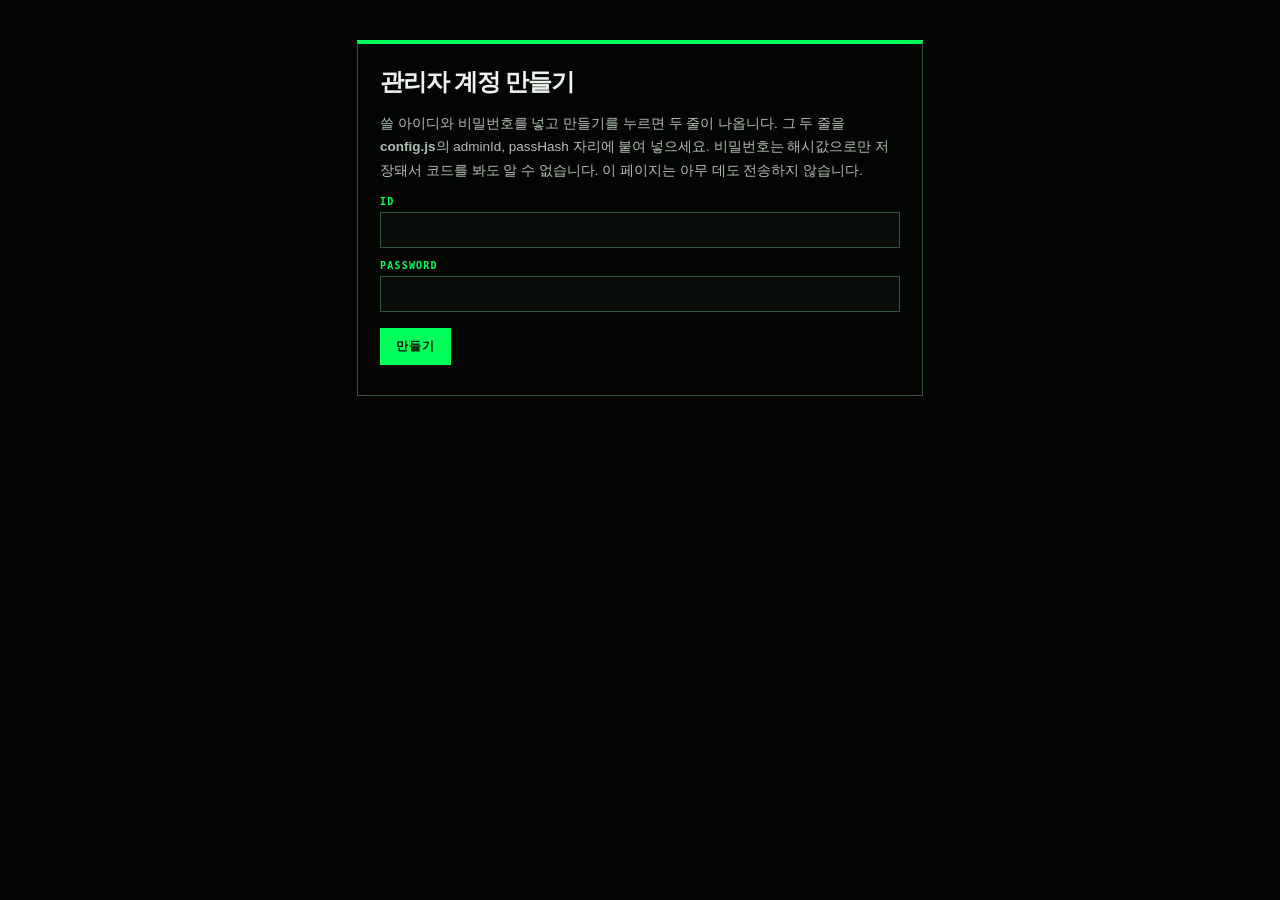
<file: setup.html>
<!DOCTYPE html>
<html lang="ko">
<head>
<meta charset="utf-8">
<meta name="viewport" content="width=device-width, initial-scale=1">
<title>관리자 계정 만들기</title>
<style>
body{margin:0;background:#030503;color:#EDF4EE;font-family:Pretendard,'Apple SD Gothic Neo',Arial,sans-serif;display:flex;justify-content:center;padding:40px 16px}
.box{max-width:520px;width:100%;border:1px solid #31543B;border-top:4px solid #00FF5A;padding:22px}
h1{margin:0 0 10px;font:900 24px Arial;letter-spacing:-.05em}
p{font-size:13.5px;line-height:1.75;color:#AFC1B3}
label{display:block;font:800 10px Consolas,monospace;letter-spacing:.12em;color:#00FF5A;margin:12px 0 5px}
input{width:100%;box-sizing:border-box;background:#080D09;border:1px solid #31543B;color:#EDF4EE;padding:9px 10px;font-size:14px}
button{margin-top:16px;background:#00FF5A;border:0;color:#031008;font:800 12px Consolas,monospace;letter-spacing:.08em;padding:10px 16px;cursor:pointer}
pre{background:#0B130D;border-left:3px solid #00FF5A;padding:12px;font:13px/1.7 Consolas,monospace;white-space:pre-wrap;word-break:break-all;margin-top:16px}
.err{color:#ff7a5a;font-size:12px;margin-top:8px}
</style>
</head>
<body>
<div class="box">
  <h1>관리자 계정 만들기</h1>
  <p>쓸 아이디와 비밀번호를 넣고 만들기를 누르면 두 줄이 나옵니다. 그 두 줄을 <b>config.js</b>의 adminId, passHash 자리에 붙여 넣으세요. 비밀번호는 해시값으로만 저장돼서 코드를 봐도 알 수 없습니다. 이 페이지는 아무 데도 전송하지 않습니다.</p>
  <label>ID</label><input id="id">
  <label>PASSWORD</label><input id="pw" type="password">
  <button id="go">만들기</button>
  <div class="err" id="err"></div>
  <pre id="out" hidden></pre>
</div>
<script>
async function sha256(t){const b=await crypto.subtle.digest("SHA-256",new TextEncoder().encode(t));return [...new Uint8Array(b)].map(x=>x.toString(16).padStart(2,"0")).join("");}
document.getElementById("go").onclick=async()=>{
  const id=document.getElementById("id").value.trim(),pw=document.getElementById("pw").value;
  const err=document.getElementById("err"),out=document.getElementById("out");
  if(!id||!pw){err.textContent="아이디와 비밀번호를 둘 다 넣어 주세요.";return;}
  try{const h=await sha256(id+":"+pw);err.textContent="";out.hidden=false;out.textContent='  adminId: "'+id.replace(/"/g,'\\"')+'",\n  passHash: "'+h+'",';}
  catch(e){err.textContent="이 브라우저에서는 만들 수 없습니다. https 주소(GitHub Pages)에서 열어 주세요.";}
};
</script>
</body>
</html>
</file>
